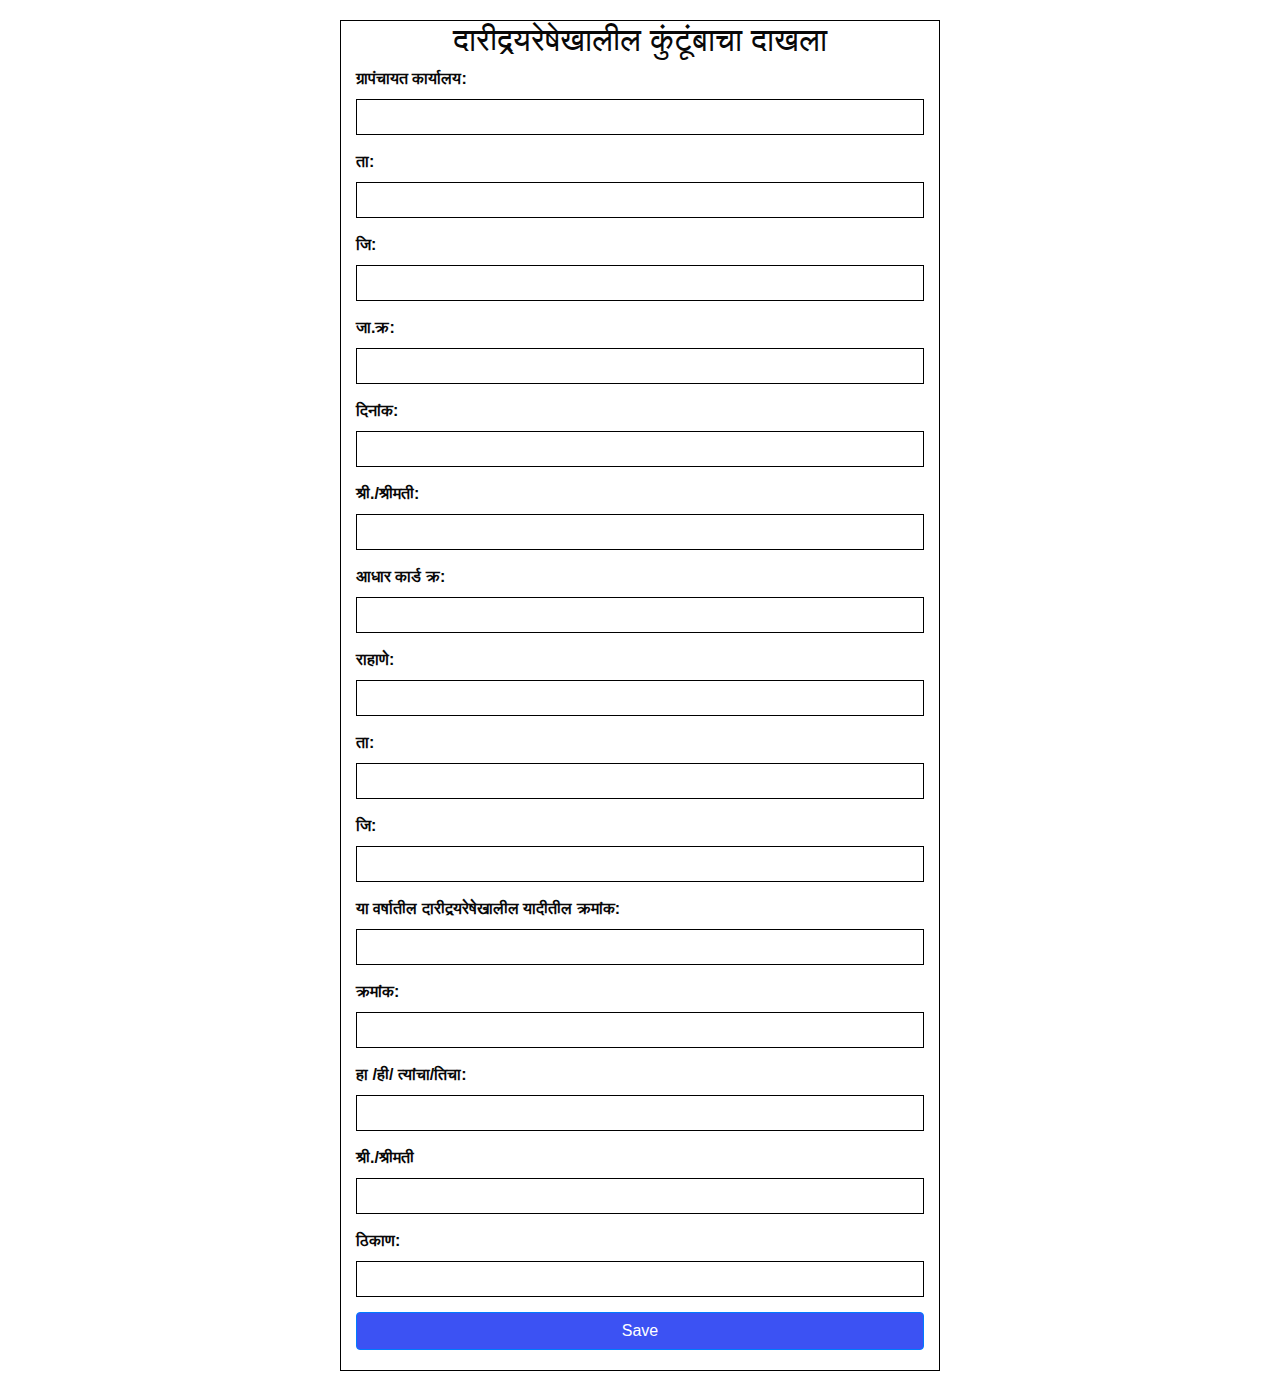
<file: index.html>
<!DOCTYPE html>
<html lang="en">
<head>
    <meta charset="UTF-8">
    <meta name="viewport" content="width=device-width, initial-scale=1.0">
    <title>Add Data to Google Sheets</title>
    <link href="https://maxcdn.bootstrapcdn.com/bootstrap/4.5.2/css/bootstrap.min.css" rel="stylesheet">
    <style>
        body {
            padding: 20px;
            background-size: cover;
            background-repeat: no-repeat;
        }
        .container {
            max-width: 600px;
            margin: auto;
            color: rgb(8, 8, 8);
            font-weight: bolder;
            border: 1px solid black;
        }
        .form-group {
            margin-bottom: 15px;
        }
        .button {
            background: rgb(60, 82, 243);
            margin-bottom: 20px;
        }
        input[type="text"] {
            border: 1px solid #000;
            padding: 5px;
            width: 100%;
        }
    </style>
</head>
<body>
    <div class="container">
        <h2 class="text-center">दारीद्रयरेषेखालील कुंटूंबाचा दाखला</h2>
        <form id="addForm" method="post" name="google-sheet">
            <div class="form-group">
                <label for="office">ग्रापंचायत कार्यालय:</label>
                <input type="text" name="office" id="office" placeholder="" autocomplete="organization" />
            </div>
            <div class="form-group">
                <label for="tal">ता:</label>
                <input type="text" name="tal" id="tal" placeholder="" autocomplete="address-level2" />
            </div>
            <div class="form-group">
                <label for="dist">जि:</label>
                <input type="text" name="dist" id="dist" placeholder="" autocomplete="address-level1" />
            </div>
            <div class="form-group">
                <label for="dispatchNo">जा.क्र:</label>
                <input type="text" name="dispatchNo" id="dispatchNo" placeholder="" autocomplete="off" />
            </div>
            <div class="form-group">
                <label for="date">दिनांक:</label>
                <input type="text" name="date" id="date" placeholder="" autocomplete="date" />
            </div>
            <div class="form-group">
                <label for="name">श्री./श्रीमती:</label>
                <input type="text" name="name" id="name" placeholder="" autocomplete="name" />
            </div>
            <div class="form-group">
                <label for="aadharNo">आधार कार्ड क्र:</label>
                <input type="text" name="aadharNo" id="aadharNo" placeholder="" autocomplete="off" />
            </div>
            <div class="form-group">
                <label for="residence">राहाणे:</label>
                <input type="text" name="residence" id="residence" placeholder="" autocomplete="street-address" />
            </div>
            <div class="form-group">
                <label for="residenceTal">ता:</label>
                <input type="text" name="residenceTal" id="residenceTal" placeholder="" autocomplete="address-level2" />
            </div>
            <div class="form-group">
                <label for="residenceDist">जि:</label>
                <input type="text" name="residenceDist" id="residenceDist" placeholder="" autocomplete="address-level1" />
            </div>
            <div class="form-group">
                <label for="year">या वर्षातील दारीद्रयरेषेखालील यादीतील क्रमांक:</label>
                <input type="text" name="year" id="year" placeholder="" autocomplete="off" />
            </div>
            <div class="form-group">
                <label for="bplNo">क्रमांक:</label>
                <input type="text" name="bplNo" id="bplNo" placeholder="" autocomplete="off" />
            </div>
            <div class="form-group">
                <label for="relation">हा /ही/ त्यांचा/तिचा:</label>
                <input type="text" name="relation" id="relation" placeholder="" autocomplete="off" />
            </div>
            <div class="form-group">
                <label for="name_rel">श्री./श्रीमती</label>
                <input type="text" name="name_rel" id="name_rel" placeholder="" autocomplete="off" />
            </div>
            <div class="form-group">
                <label for="place">ठिकाण:</label>
                <input type="text" name="place" id="place" placeholder="" autocomplete="off" />
            </div>
            <button type="submit" class="btn btn-primary btn-block button">Save</button>
        </form>
    </div>
    <script>
        const scriptURL = 'https://script.google.com/macros/s/AKfycbz5YdjI3tid7a1EOZTov5bTq5D88VKY0DZl0sYYXgPNLAp7D_R_T3S2CLoqb9RPDW8t/exec'
        const form = document.forms['google-sheet']
      
        form.addEventListener('submit', e => {
          e.preventDefault()
          fetch(scriptURL, { method: 'POST', body: new FormData(form)})
            .then(response => alert("Thanks for Contacting us..! We Will Contact You Soon..."))
            .catch(error => console.error('Error!', error.message))
        })
      </script>
   
</body>
</html>
</file>
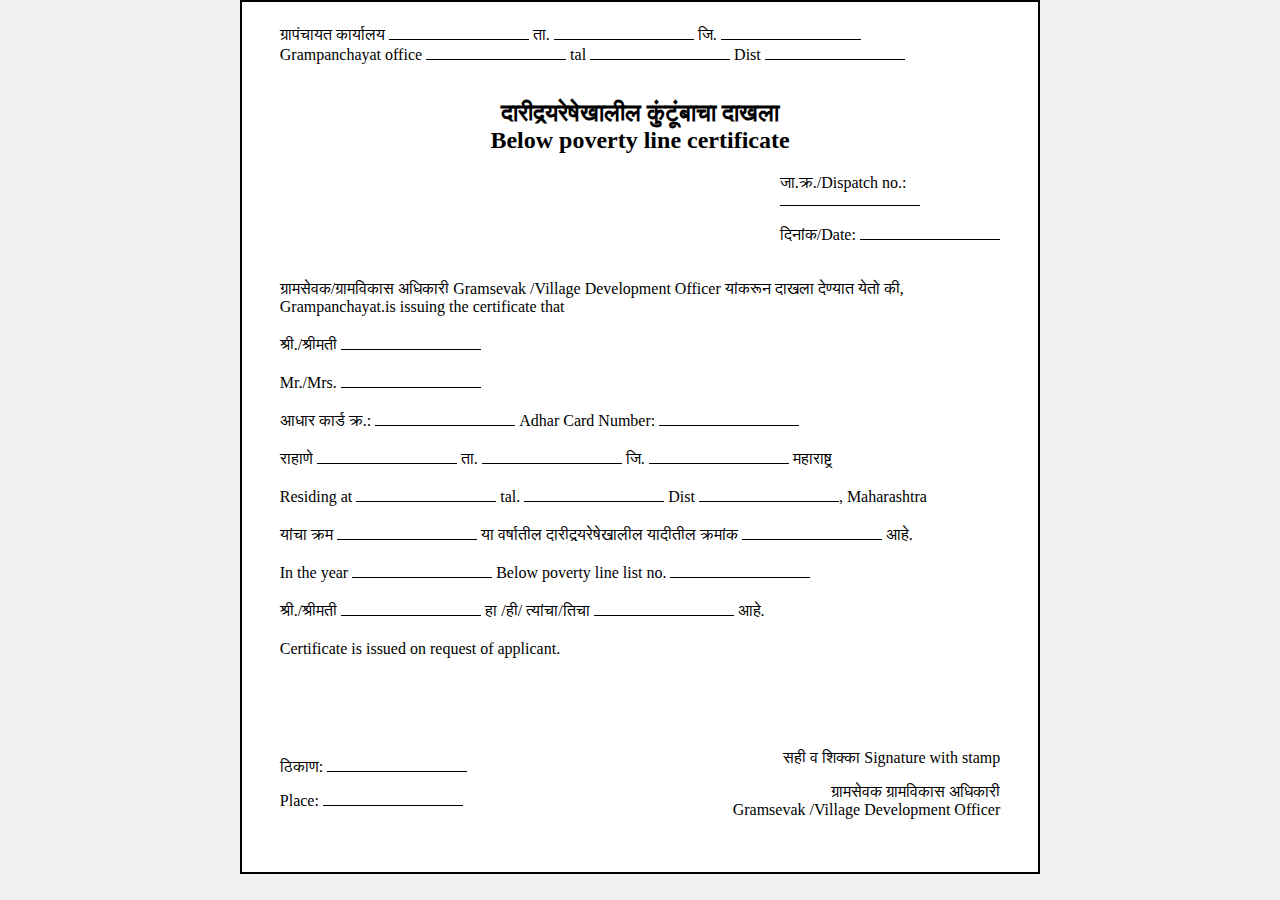
<file: cert.html>
<!DOCTYPE html>
<html>
<head>
  <title>Certificate</title>
  <style>
    body {
      display: flex;
      justify-content: center;
      align-items: center;
      /* min-height: 100vh; */
      margin: 0;
      background-color: #f0f0f0;
    }
    .certificate {
      width: 800px;
      border: 2px solid #000;
      padding: 10mm;
      background-color: #fff;
      box-sizing: border-box;
    }
    h2{text-align: center ;}
    .header {
      display: flex;
      flex-direction: column;
    }
    .flex-container {
      display: flex;
      align-items: center;
      margin-top: -30px;
    }
    .content p {
      margin: 20px 0;
    }
    .right p {
      margin-left: 500px;
    }
    .footer {
      display: flex;
      justify-content: space-between;
      align-items: center;
      padding-top: 55px;
    }
    .footer .left {
      width: 45%;
    }
    .footer .right1 {
      width: 45%;
      text-align: right;
    }
    .footer-link {
      text-align: center;
    }
    span {
      display: inline-block;
      min-width: 140px;
      color: rgb(8, 8, 8);
      border-bottom: 1px solid black;
    }
  </style>
</head>
<body onload="loadData()">
  <div class="certificate">
    <div class="header">
      <div class="flex-container">
        <p>ग्रापंचायत कार्यालय <span id="office"></span> ता. <span id="tal"></span> जि. <span id="dist"></span></p>
      </div>
      <div class="flex-container">
        <p>Grampanchayat office <span id="office1"></span> tal <span id="tal1"></span> Dist <span id="dist1"></span></p>
      </div>
      <div class="right">
        <h2>दारीद्रयरेषेखालील कुंटूंबाचा दाखला <br> Below poverty line certificate</h2>
        <p>जा.क्र./Dispatch no.:<span id="dispatchNo"></span></p>
        <p>दिनांक/Date: <span id="date"></span></p>
      </div>
    </div>
    <div class="content">
      <p>ग्रामसेवक/ग्रामविकास अधिकारी Gramsevak /Village Development Officer यांकरून दाखला देण्यात येतो की, Grampanchayat.is issuing the certificate that</p>
      <p>श्री./श्रीमती <span id="name"></span></p>
      <p>Mr./Mrs. <span id="name1"></span></p>
      <p>आधार कार्ड क्र.: <span id="aadharNo"></span> Adhar Card Number: <span id="aadharNo1"></span></p>
      <p>राहाणे <span id="residence"></span> ता. <span id="residenceTal"></span> जि. <span id="residenceDist"></span> महाराष्ट्र</p>
      <p>Residing at <span id="residence1"></span> tal. <span id="residenceTal1"></span> Dist <span id="residenceDist1"></span>, Maharashtra</p>
      <p>यांचा क्रम <span id="year"></span> या वर्षातील दारीद्रयरेषेखालील यादीतील क्रमांक <span id="bplNo"></span> आहे.</p>
      <p>In the year <span id="year1"></span> Below poverty line list no. <span id="bplNo1"></span></p>
      <p>श्री./श्रीमती <span id="nameReq"></span> हा /ही/ त्यांचा/तिचा <span id="relation"></span> आहे.</p>
      <p>Certificate is issued on request of applicant.</p>
    </div>
    <div class="footer">
      <div class="left">
        <p>ठिकाण: <span id="place"></span></p>
        <p>Place: <span id="place1"></span></p>
      </div>
      <div class="right1">
        <p>सही व शिक्का Signature with stamp</p>
        <p>ग्रामसेवक ग्रामविकास अधिकारी<br>Gramsevak /Village Development Officer</p>
      </div>
    </div>
  </div>

  <script>
    function getQueryParams() {
      const params = new URLSearchParams(window.location.search);
      return JSON.parse(params.get('data'));
    }

    function populateCertificate(data) {
      document.getElementById('office').textContent = data[0];
      document.getElementById('tal').textContent = data[1];
      document.getElementById('dist').textContent = data[2];
      document.getElementById('dispatchNo').textContent = data[3];
      document.getElementById('date').textContent = data[4];
      document.getElementById('name').textContent = data[5];
      document.getElementById('aadharNo').textContent = data[6];
      document.getElementById('residence').textContent = data[7];
      document.getElementById('residenceTal').textContent = data[8];
      document.getElementById('residenceDist').textContent = data[9];
      document.getElementById('year').textContent = data[10];
      document.getElementById('bplNo').textContent = data[11];
      document.getElementById('nameReq').textContent = data[13];
      document.getElementById('relation').textContent = data[12];
      document.getElementById('place').textContent = data[14];

      // Populate English fields
      document.getElementById('office1').textContent = data[0];
      document.getElementById('tal1').textContent = data[1];
      document.getElementById('dist1').textContent = data[2];
      document.getElementById('name1').textContent = data[5];
      document.getElementById('aadharNo1').textContent = data[6];
      document.getElementById('residence1').textContent = data[7];
      document.getElementById('residenceTal1').textContent = data[8];
      document.getElementById('residenceDist1').textContent = data[9];
      document.getElementById('year1').textContent = data[10];
      document.getElementById('bplNo1').textContent = data[11];
      document.getElementById('place1').textContent = data[14];
    }

    window.onload = function() {
      const data = getQueryParams();
      populateCertificate(data);
    }
  </script>
</body>
</html>
</file>
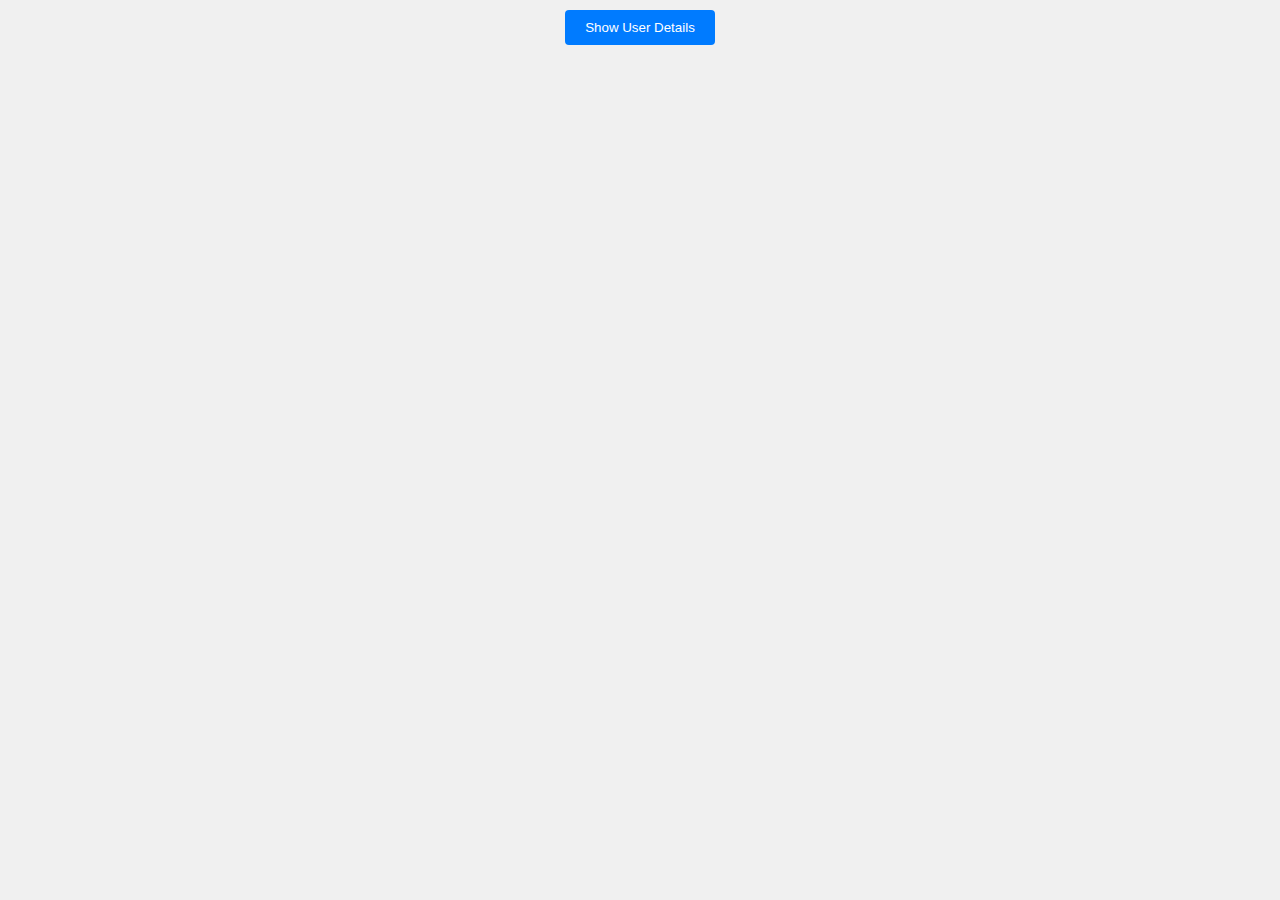
<file: output.html>
<!DOCTYPE html>
<html lang="en">
<head>
    <meta charset="UTF-8">
    <meta name="viewport" content="width=device-width, initial-scale=1.0">
    <title>User Data</title>
    <link rel="stylesheet" href="https://fonts.googleapis.com/css2?family=Roboto:wght@400;700&display=swap">
    <style>
        body {
            font-family: 'Roboto', sans-serif;
            margin: 10px;
            background-color: #f0f0f0;
        }
        .container {
            display: flex;
            flex-direction: column;
            gap: 20px;
            align-items: center;
        }
        .data-box {
            background: #fff;
            padding: 20px;
            border-radius: 8px;
            box-shadow: 0 0 10px rgba(0, 0, 0, 0.1);
            margin-bottom: 20px;
            width: 100%;
            max-width: 800px;
            overflow-x: auto;
        }
        .data-box table {
            width: 100%;
            border-collapse: collapse;
        }
        .data-box th,
        .data-box td {
            padding: 8px;
            text-align: left;
            border: 1px solid #ddd;
        }
        .button-container {
            display: flex;
            justify-content: center;
            gap: 10px;
            margin-top: 20px;
        }
        .data-box button {
            padding: 10px;
            border: none;
            border-radius: 4px;
            cursor: pointer;
        }
        .approve {
            background-color: #28a745;
            color: white;
        }
        .reject {
            background-color: #dc3545;
            color: white;
        }
        .show-users-btn {
            padding: 10px 20px;
            background-color: #007bff;
            color: white;
            border: none;
            border-radius: 4px;
            cursor: pointer;
            margin-bottom: 20px;
        }
        .center {
            text-align: center;
        }
        #data-container {
            display: none;
        }
    </style>
</head>
<body>
    <div class="center"><button class="show-users-btn" onclick="fetchData()">Show User Details</button></div>
    <div class="container" id="data-container">
        <!-- User data boxes will be populated here -->
    </div>

    <script>
        const scriptURL = 'https://script.google.com/macros/s/AKfycbz5YdjI3tid7a1EOZTov5bTq5D88VKY0DZl0sYYXgPNLAp7D_R_T3S2CLoqb9RPDW8t/exec';

        function fetchData() {
            fetch(scriptURL)
                .then(response => response.json())
                .then(data => {
                    if (data.status === 'Success') {
                        populateDataBoxes(data.data);
                        document.getElementById('data-container').style.display = 'flex';
                    } else {
                        alert('Error fetching data: ' + data.message);
                    }
                })
                .catch(error => {
                    alert('Error fetching data: ' + error.message);
                });
        }

        function populateDataBoxes(data) {
            const dataContainer = document.getElementById('data-container');
            dataContainer.innerHTML = '';

            data.slice(1).forEach(row => {
                let dataBox = document.createElement('div');
                dataBox.className = 'data-box';

                let table = document.createElement('table');
                let tableBody = document.createElement('tbody');

                const fields = [
                    'office', 'tal', 'dist', 'dispatchNo', 'date', 'name', 'aadharNo', 'residence',
                    'residenceTal', 'residenceDist', 'year', 'bplNo', 'relation', 'name_rel', 'place'
                ];

                fields.forEach((field, index) => {
                    let newRow = tableBody.insertRow();
                    let labelCell = newRow.insertCell();
                    labelCell.textContent = field + ':';
                    let valueCell = newRow.insertCell();
                    valueCell.textContent = row[index] || 'N/A';
                });

                table.appendChild(tableBody);

                // Button container
                let buttonContainer = document.createElement('div');
                buttonContainer.className = 'button-container';

                let approveButton = document.createElement('button');
                approveButton.className = 'approve';
                approveButton.textContent = 'Approve';
                approveButton.onclick = () => handleAction('approve', row);

                let rejectButton = document.createElement('button');
                rejectButton.className = 'reject';
                rejectButton.textContent = 'Reject';
                rejectButton.onclick = () => handleAction('reject', row);

                buttonContainer.appendChild(approveButton);
                buttonContainer.appendChild(rejectButton);

                dataBox.appendChild(table);
                dataBox.appendChild(buttonContainer);

                dataContainer.appendChild(dataBox);
            });
        }

        function handleAction(action, data) {
            if (action === 'approve') {
                const queryString = new URLSearchParams({
                    data: JSON.stringify(data)
                }).toString();
                window.location.href = `cert.html?${queryString}`;
            } else {
                alert(`${action.charAt(0).toUpperCase() + action.slice(1)} action triggered for: ${data[8]}`);
            }
        }
    </script>
</body>
</html>
</file>
